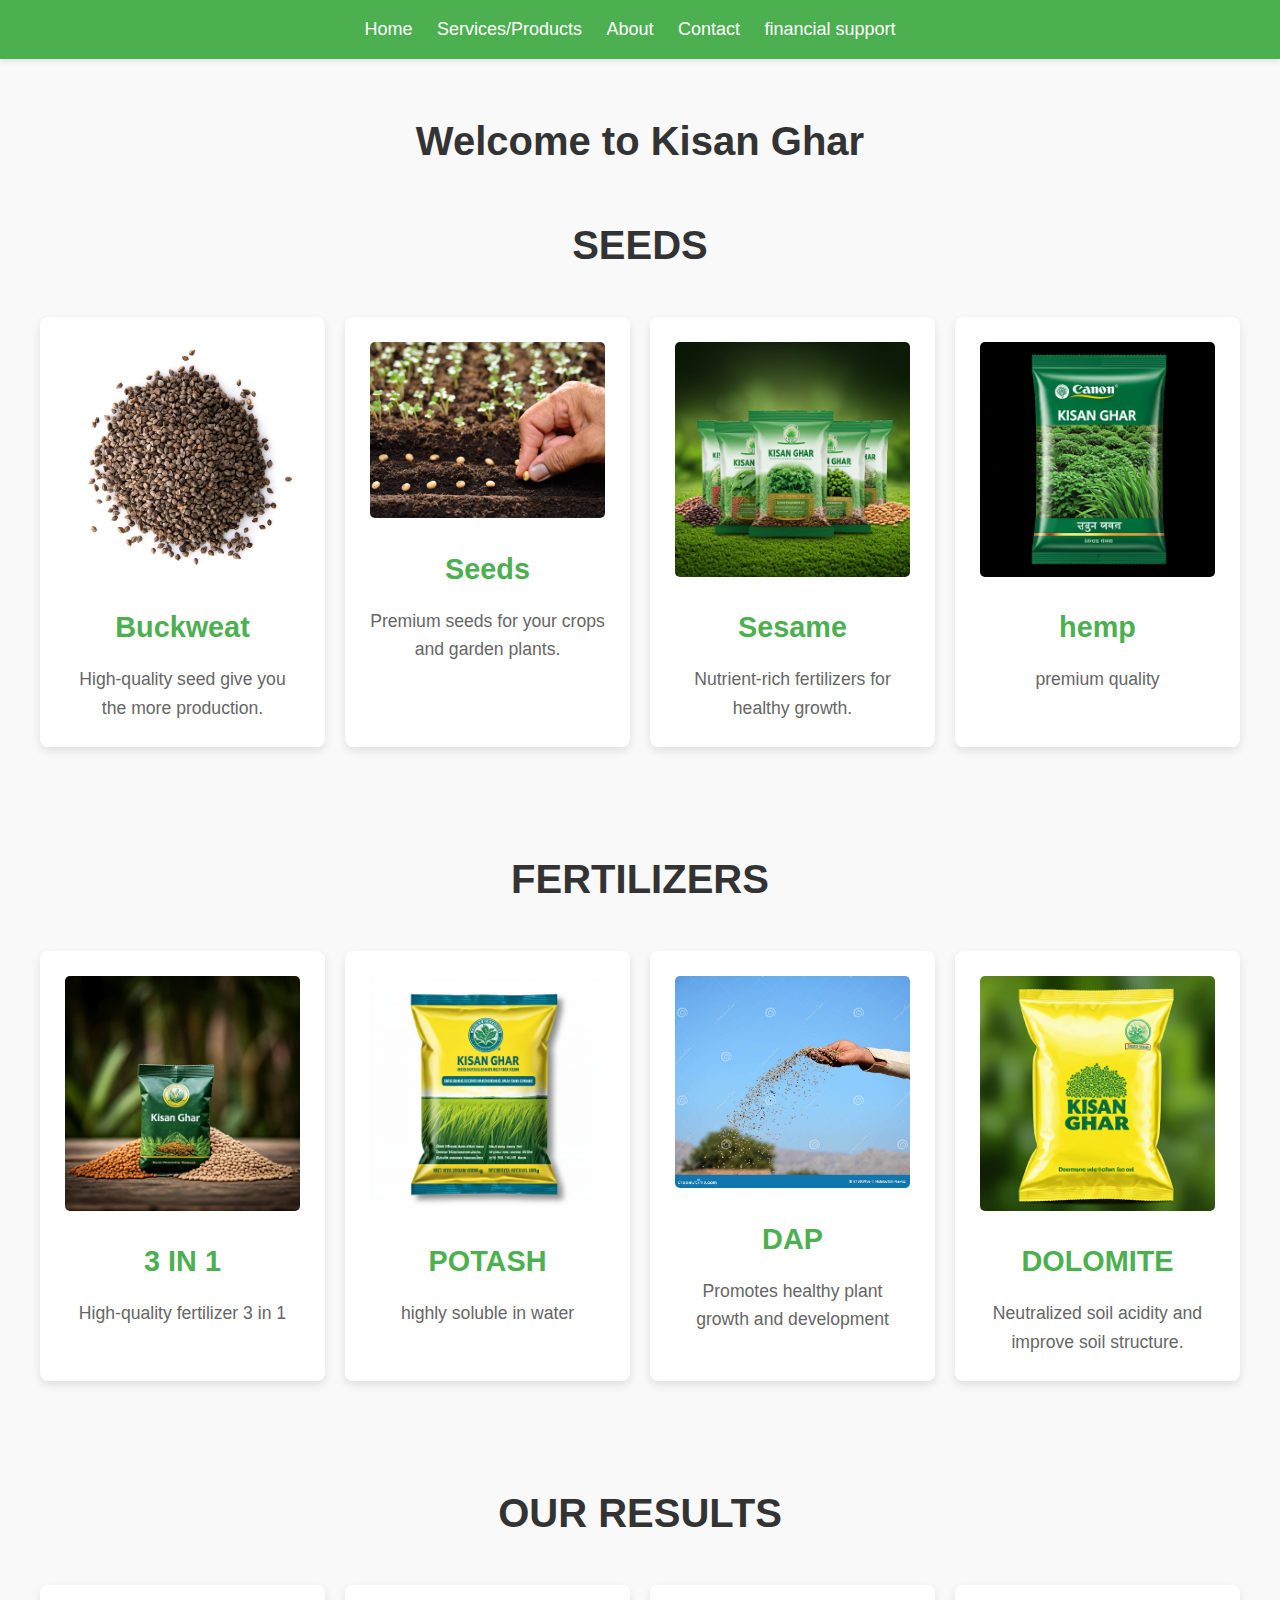
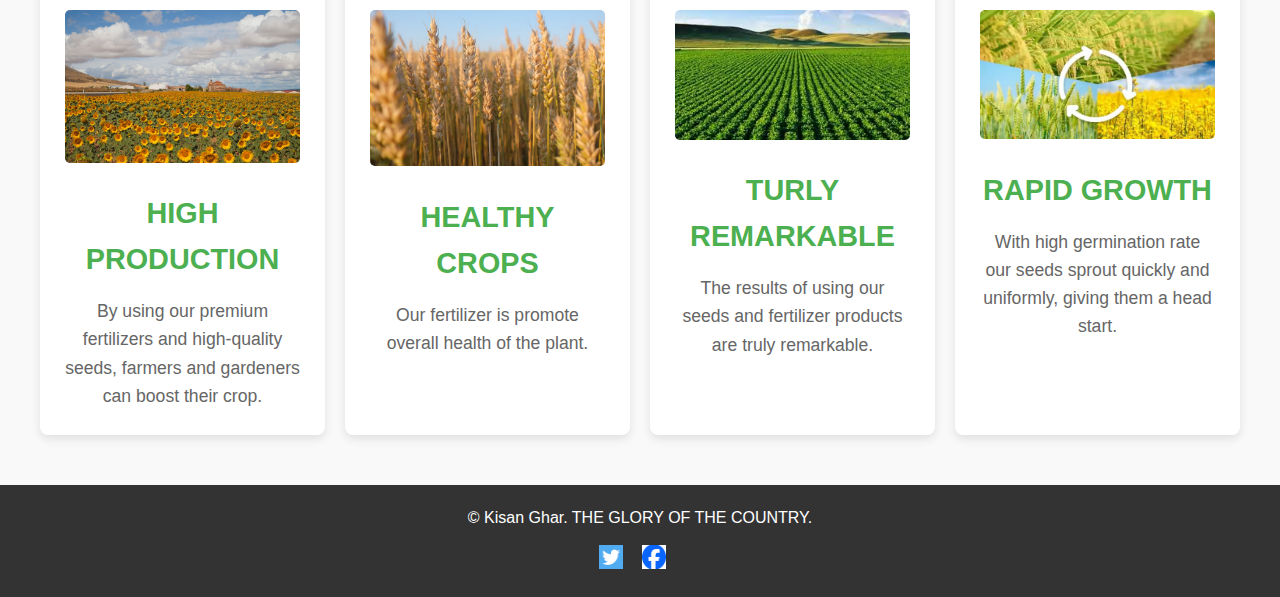
<file: 24F-3031_24F-3078_project/index.html>
<!DOCTYPE html>
<html lang="en">
<head>
    <meta charset="UTF-8">
    <meta name="viewport" content="width=device-width, initial-scale=1.0">
    <title>KISAN GHAR-Home</title>
    <link rel="stylesheet" href="index.css">
    
</head>
<body>
    <header>
        <nav>
            <ul>
                <li><a href="index.html">Home</a></li>
                <li><a href="services.html">Services/Products</a></li>
                <li><a href="about.html">About</a></li>
                <li><a href="contact.html">Contact</a></li>
                <li><a href="support.html">financial support</a></li>
            </ul>
        </nav>
    </header>

    <main>
        <section id="welcome">
            
            
        </section>

        <section id="products">
            <h2>Welcome to Kisan Ghar</h2>
            <h2>SEEDS</h2>
        
            <div class="product-container">
            
                <div class="product-item">
                    <img src="buckwheat_1368-9432.png" alt="Buckwheat"> </img>
                    <h3>Buckweat</h3>
                    <p>High-quality seed give you the more production.</p>
                </div>

                <div class="product-item">
                    <img src="308458.png" aseeds.jplt="Seeds">
                    <h3>Seeds</h3>
                    <p>Premium seeds for your crops and garden plants.</p>
                </div>

                
                <div class="product-item">
                    <img src="kisan ghar.png" alt="Sesame">
                    <h3>Sesame</h3>
                    <p>Nutrient-rich fertilizers for healthy growth.</p>
                </div>

                <div class="product-item">
                     <img src="hemp.png" alt="Hemp">
                     <h3>hemp</h3>
                     <p>premium quality</p>
                </div>
            </div>
        </section>
        <section id="products">
            <h2>FERTILIZERS</h2>
        
            <div class="product-container">
            
                <div class="product-item">
                    <img src="npk.png" alt="NPK"> </img>
                    <h3>3 IN 1</h3>
                    <p>High-quality fertilizer 3 in 1</p>
                </div>

                <div class="product-item">
                    <img src="potash.png" aseeds.jplt="POTASH">
                    <h3>POTASH</h3>
                    <p>highly soluble in water</p>
                </div>

                <div class="product-item">
                    <img src="fertilizer.png" aseeds.jplt="DAP">
                    <h3>DAP</h3>
                    <p>Promotes healthy plant growth and development</p>
                </div>

                
                <div class="product-item">
                    <img src="dolomite.png" alt="Dolomite">
                    <h3>DOLOMITE</h3>
                    <p>Neutralized soil acidity and improve soil structure.</p>
                </div>
            </div>
        </section>
        <section id="products">
            <h2>OUR RESULTS</h2>
        
            <div class="product-container">
            
                <div class="product-item">
                    <img src="sunflower.png" alt="Plant"> </img>
                    <h3>HIGH PRODUCTION</h3>
                    <p>By using our premium fertilizers and high-quality seeds, farmers and gardeners can boost their crop.</p>
                </div>

                <div class="product-item">
                    <img src="wheat.png" aseeds.jplt="wheat">
                    <h3>HEALTHY CROPS</h3>
                    <p>Our fertilizer is promote overall health of the plant.</p>
                </div>

                <div class="product-item">
                    <img src="progress.png" aseeds.jplt="fields">
                    <h3>TURLY REMARKABLE</h3>
                    <p>The results of using our seeds and fertilizer products are truly remarkable.</p>
                </div>
                
                <div class="product-item">
                    <img src="rapidgrowth.png" alt="GROWTH">
                    <h3>RAPID GROWTH</h3>
                    <p>With high germination rate our seeds sprout quickly and uniformly, giving them a head start.</p>
                </div>
            </div>
        </section>
    
    </main>

    <footer>
        <p>&copy; Kisan Ghar. THE GLORY OF THE COUNTRY.</p>
        <div class="social-links">
            <a href="[data-uri]" target="_blank" class="social-icon twitter">
                <img src="[data-uri]" alt="Twitter">
            </a>
            <a href="[data-uri]" target="_blank" class="social-icon facebook">
                <img src="[data-uri]" alt="Facebook">
            </a>
        </div>
    </footer>
    
</body>
</html>
</file>
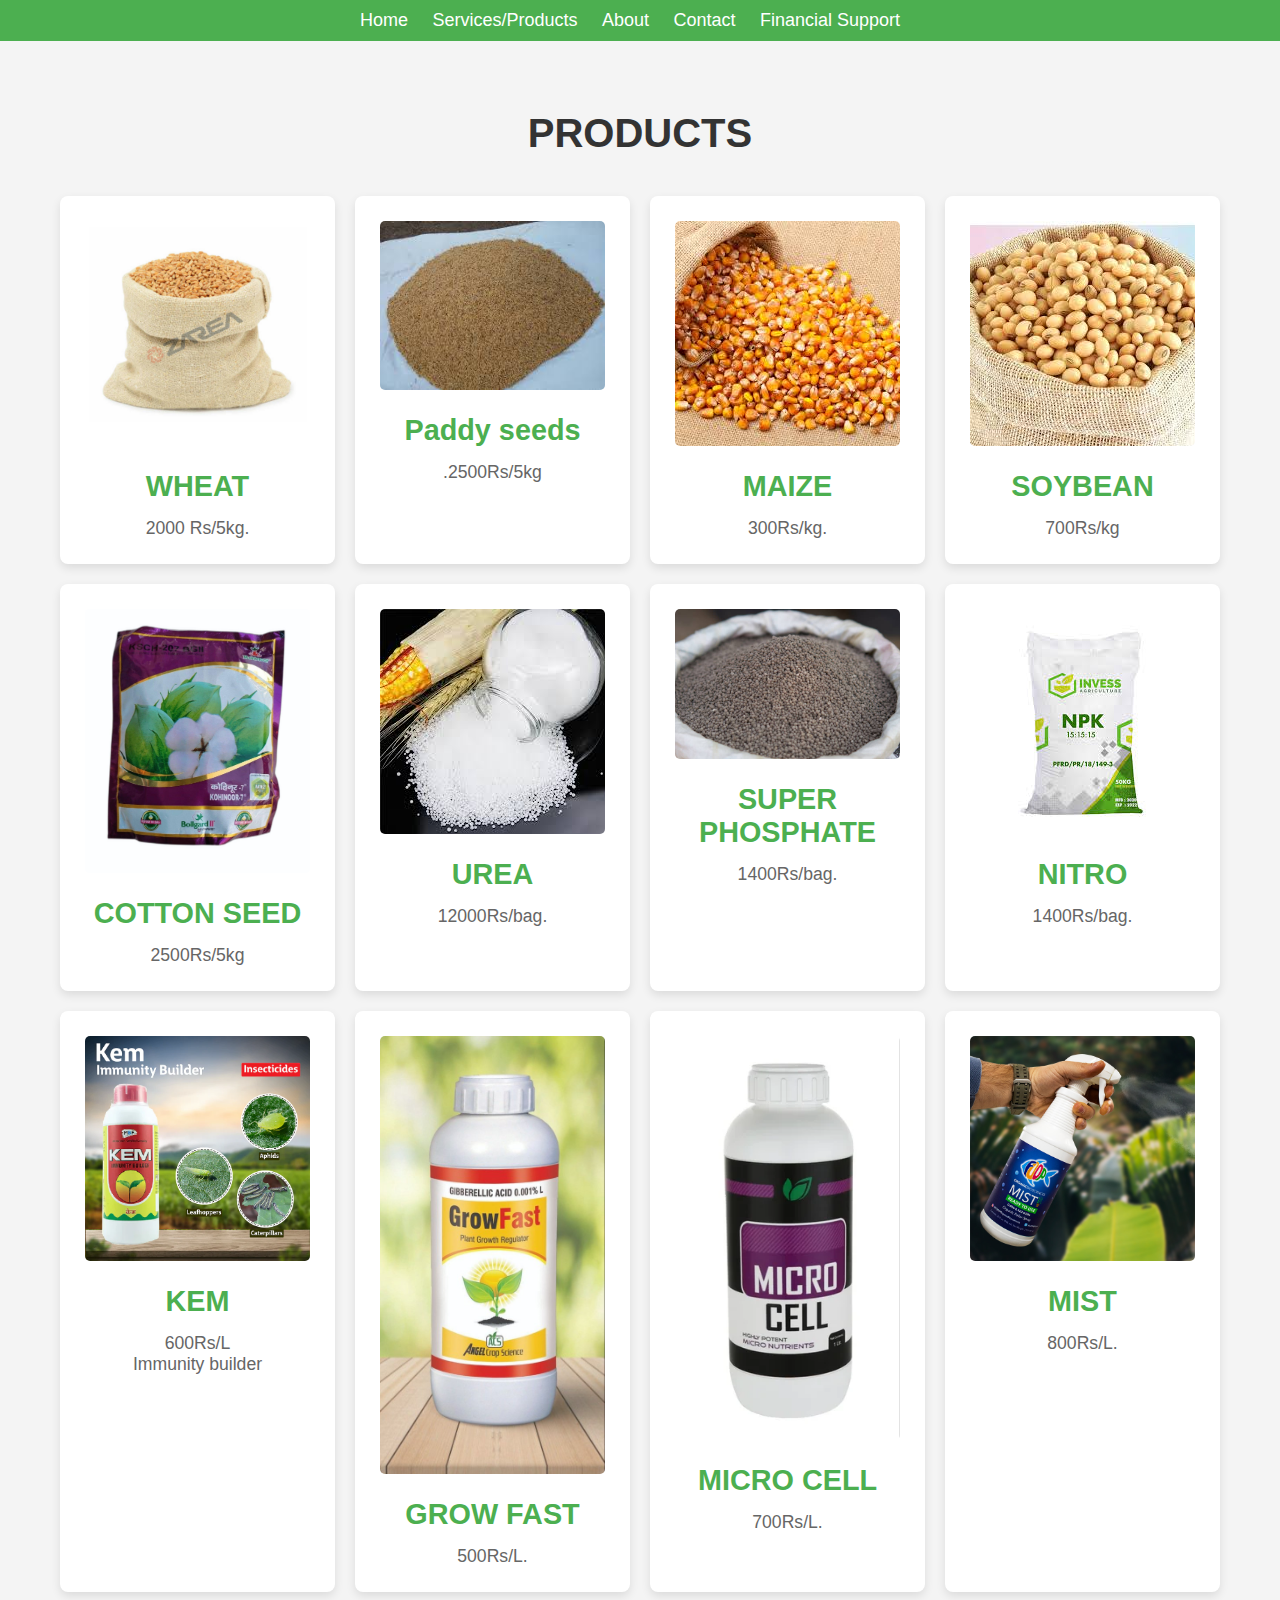
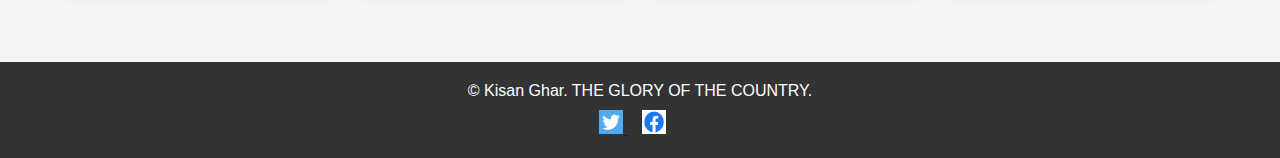
<file: 24F-3031_24F-3078_project/services.html>
<!DOCTYPE html>
<html lang="en">
<head>
    <meta charset="UTF-8">
    <meta name="viewport" content="width=device-width, initial-scale=1.0">
    <title>KISAN GHAR-Services/Products</title>
    <link rel="stylesheet" href="services.css">
</head>
<body>
    <header>
        <nav>
            <ul>
                <li><a href="index.html">Home</a></li>
                <li><a href="services.html">Services/Products</a></li>
                <li><a href="about.html">About</a></li>
                <li><a href="contact.html">Contact</a></li>
                <li><a href="support.html">Financial Support</a></li>
            </ul>
        </nav>
    </header>

    <main>
        <section id="services">
            <h2>PRODUCTS</h2>

            
            <div class="service-container">
            
                <div class="services-item">
                    <img src="p1.png" alt="Buckwheat"> </img>
                    <h3>WHEAT</h3>
                    <p>2000 Rs/5kg.</p>
                </div>

                <div class="services-item">
                    <img src="p2.png" aseeds.jplt="Seeds">
                    <h3>Paddy seeds</h3>
                    <p>.2500Rs/5kg</p>
                </div>

                
                <div class="services-item">
                    <img src="p3.png" alt="Sesame">
                    <h3>MAIZE</h3>
                    <p>300Rs/kg.</p>
                </div>

                <div class="services-item">
                     <img src="p4.png" alt="Hemp">
                     <h3>SOYBEAN</h3>
                     <p>700Rs/kg</p>
                </div>

                <div class="services-item">
                    <img src="p12.png" alt="Hemp">
                   <h3>COTTON SEED</h3>
                    <p>2500Rs/5kg</p>
               
                </div>
            
            

            
            
            
                <div class="services-item">
                    <img src="p5.png" alt="Buckwheat"> </img>
                    <h3>UREA</h3>
                    <p>12000Rs/bag.</p>
                </div>

                <div class="services-item">
                    <img src="p6.png" aseeds.jplt="Seeds">
                    <h3>SUPER PHOSPHATE</h3>
                    <p>1400Rs/bag.</p>
                </div>

                
                <div class="services-item">
                    <img src="p7.png" alt="Sesame">
                    <h3>NITRO</h3>
                    <p>1400Rs/bag.</p>
                </div>

                <div class="services-item">
                     <img src="p8.png" alt="Hemp">
                     <h3>KEM</h3>
                     <p>600Rs/L</p>
                     <p>Immunity builder</p>
                </div>
            
            

            
            
            
                <div class="services-item">
                    <img src="p9.png" alt="Buckwheat"> </img>
                    <h3>GROW FAST</h3>
                    <p>500Rs/L.</p>
                </div>

                <div class="services-item">
                    <img src="p10.png" aseeds.jplt="Seeds">
                    <h3>MICRO CELL</h3>
                    <p>700Rs/L.</p>
                </div>

                
                <div class="services-item">
                    <img src="p11.png" alt="Sesame">
                    <h3>MIST</h3>
                    <p>800Rs/L.</p>
                </div>

                
            </div>
            

           
        

            
        </section>
    </main>

    <footer>
        <p>&copy; Kisan Ghar. THE GLORY OF THE COUNTRY.</p>
        <div class="social-links">
            <a href="https://twitter.com/yourprofile" target="_blank" class="social-icon twitter">
                <img src="[data-uri]" alt="Twitter">
            </a>
            <a href="https://facebook.com/yourprofile" target="_blank" class="social-icon facebook">
                <img src="[data-uri]" alt="Facebook">
            </a>
        </div>
    </footer>
    
</body>
</html>
</file>
<file: 24F-3031_24F-3078_project/index.css>
/* Global Styles */
* {
    margin: 0;
    padding: 0;
    box-sizing: border-box;
}

body {
    font-family: 'New times roman', sans-serif;
    background-color: #f9f9f9;
    color: #333;
    line-height: 1.6;
}

a {
    text-decoration: none;
    color: inherit;
}

/* Header */
welcome {
    text-align: center;
}
header {
    background-color: #4CAF50;
    padding: 15px;
    box-shadow: 0px 2px 5px rgba(0, 0, 0, 0.1);
}

nav ul {
    list-style-type: none;
    text-align: center;
}

nav ul li {
    display: inline;
    margin-right: 20px;
}

nav ul li a {
    color: white;
    font-size: 18px;
}

nav ul li a:hover {
    text-decoration: underline;
}

/* Intro Section */
#intro {
    background-color: #4CAF50;
    color: white;
    text-align: center;
    padding: 50px 20px;
}

#intro h1 {
    font-size: 3em;
    margin-bottom: 20px;
    animation: fadeIn 1.5s ease-in-out;
    text-align:center;
}

#intro p {
    font-size: 1.2em;
    margin-bottom: 30px;
    animation: fadeIn 2s ease-in-out;
}

.cta-button {
    padding: 15px 30px;
    background-color: white;
    color: #4CAF50;
    border: none;
    border-radius: 5px;
    font-size: 1.2em;
    cursor: pointer;
    transition: background-color 0.3s;
}

.cta-button:hover {
    background-color: #45a049;
}

/* Product Section */
#products {
    text-align: center;
    padding: 50px 20px;
}

#products h2 {
    font-size: 2.5em;
    margin-bottom: 40px;
    color: #333;
    animation: fadeInUp 1.5s ease-out;
}

.product-container {
    display: grid;
    grid-template-columns: repeat(auto-fill, minmax(250px, 1fr));
    gap: 20px;
    justify-items: center;
    padding: 0 20px;
}

.product-item {
    background-color: white;
    padding: 25px;
    border-radius: 8px;
    box-shadow: 0 4px 10px rgba(0, 0, 0, 0.1);
    text-align: center;
    transition: transform 0.3s ease;
}

.product-item img {
    width: 100%;
    max-width: 300px;
    height: auto;
    margin-bottom: 20px;
    border-radius: 5px;
}

.product-item h3 {
    font-size: 1.8em;
    margin-bottom: 15px;
    color: #4CAF50;
}

.product-item p {
    font-size: 1.1em;
    color: #666;
}

.product-item:hover {
    transform: translateY(-10px);
    box-shadow: 0 10px 20px rgba(0, 0, 0, 0.1);
}

/* Footer */
footer {
    background-color: #333;
    color: white;
    padding: 20px;
    text-align: center;
}

footer .social-links {
    margin-top: 15px;
}

footer .social-icon {
    margin-right: 15px;
    display: inline-block;
}

footer .social-icon img {
    width: 24px;
    height: 24px;
    transition: transform 0.3s ease;
}

footer .social-icon img:hover {
    transform: scale(1.2);
}
</file>
<file: 24F-3031_24F-3078_project/services.css>
/* Global Styles */
* {
    margin: 0;
    padding: 0;
    box-sizing: border-box;
}

body {
    font-family: Arial, sans-serif;
    background-color: #f4f4f4;
    color: #333;
}

/* Header */
header {
    background-color: #4CAF50;
    padding: 10px;
}

nav ul {
    list-style-type: none;
    text-align: center;
}

nav ul li {
    display: inline;
    margin-right: 20px;
}

nav ul li a {
    color: white;
    text-decoration: none;
    font-size: 18px;
}

nav ul li a:hover {
    text-decoration: underline;
}

/* Main Section */
main {
    padding: 20px;
}

h1, h2, h3, h4 {
    color: #333;
}
#intro {
    background-color: #4CAF50;
    color: white;
    text-align: center;
    padding: 50px 20px;
}

#intro h1 {
    font-size: 3em;
    margin-bottom: 20px;
    animation: fadeIn 1.5s ease-in-out;
}

#intro p {
    font-size: 1.2em;
    margin-bottom: 30px;
    animation: fadeIn 2s ease-in-out;
}

.cta-button {
    padding: 15px 30px;
    background-color: white;
    color: #4CAF50;
    border: none;
    border-radius: 5px;
    font-size: 1.2em;
    cursor: pointer;
    transition: background-color 0.3s;
}

.cta-button:hover {
    background-color: #45a049;
}

/* Services Section */
#services {
    text-align: center;
    padding: 50px 20px;
}

#services h2 {
    font-size: 2.5em;
    margin-bottom: 40px;
    color: #333;
    animation: fadeInUp 1.5s ease-out;
}

.service-container {
    display: grid;
    grid-template-columns: repeat(auto-fill, minmax(250px, 1fr));
    gap: 20px;
    justify-items: center;
    padding: 0 20px;
}

.services-item {
    background-color: white;
    padding: 25px;
    border-radius: 8px;
    box-shadow: 0 4px 10px rgba(0, 0, 0, 0.1);
    text-align: center;
    transition: transform 0.3s ease;
}

.services-item img {
    width: 100%;
    max-width: 300px;
    height: auto;
    margin-bottom: 20px;
    border-radius: 5px;
}

.services-item h3 {
    font-size: 1.8em;
    margin-bottom: 15px;
    color: #4CAF50;
}

.services-item p {
    font-size: 1.1em;
    color: #666;
}

.services-item:hover {
    transform: translateY(-10px);
    box-shadow: 0 10px 20px rgba(0, 0, 0, 0.1);
}

/* Footer */
footer {
    text-align: center;
    padding: 20px;
    background-color: #333;
    color: white;
}

footer .social-links {
    margin-top: 10px;
}

footer .social-icon {
    margin-right: 15px;
}

footer .social-icon img {
    width: 24px;
    height: 24px;
}
</file>
